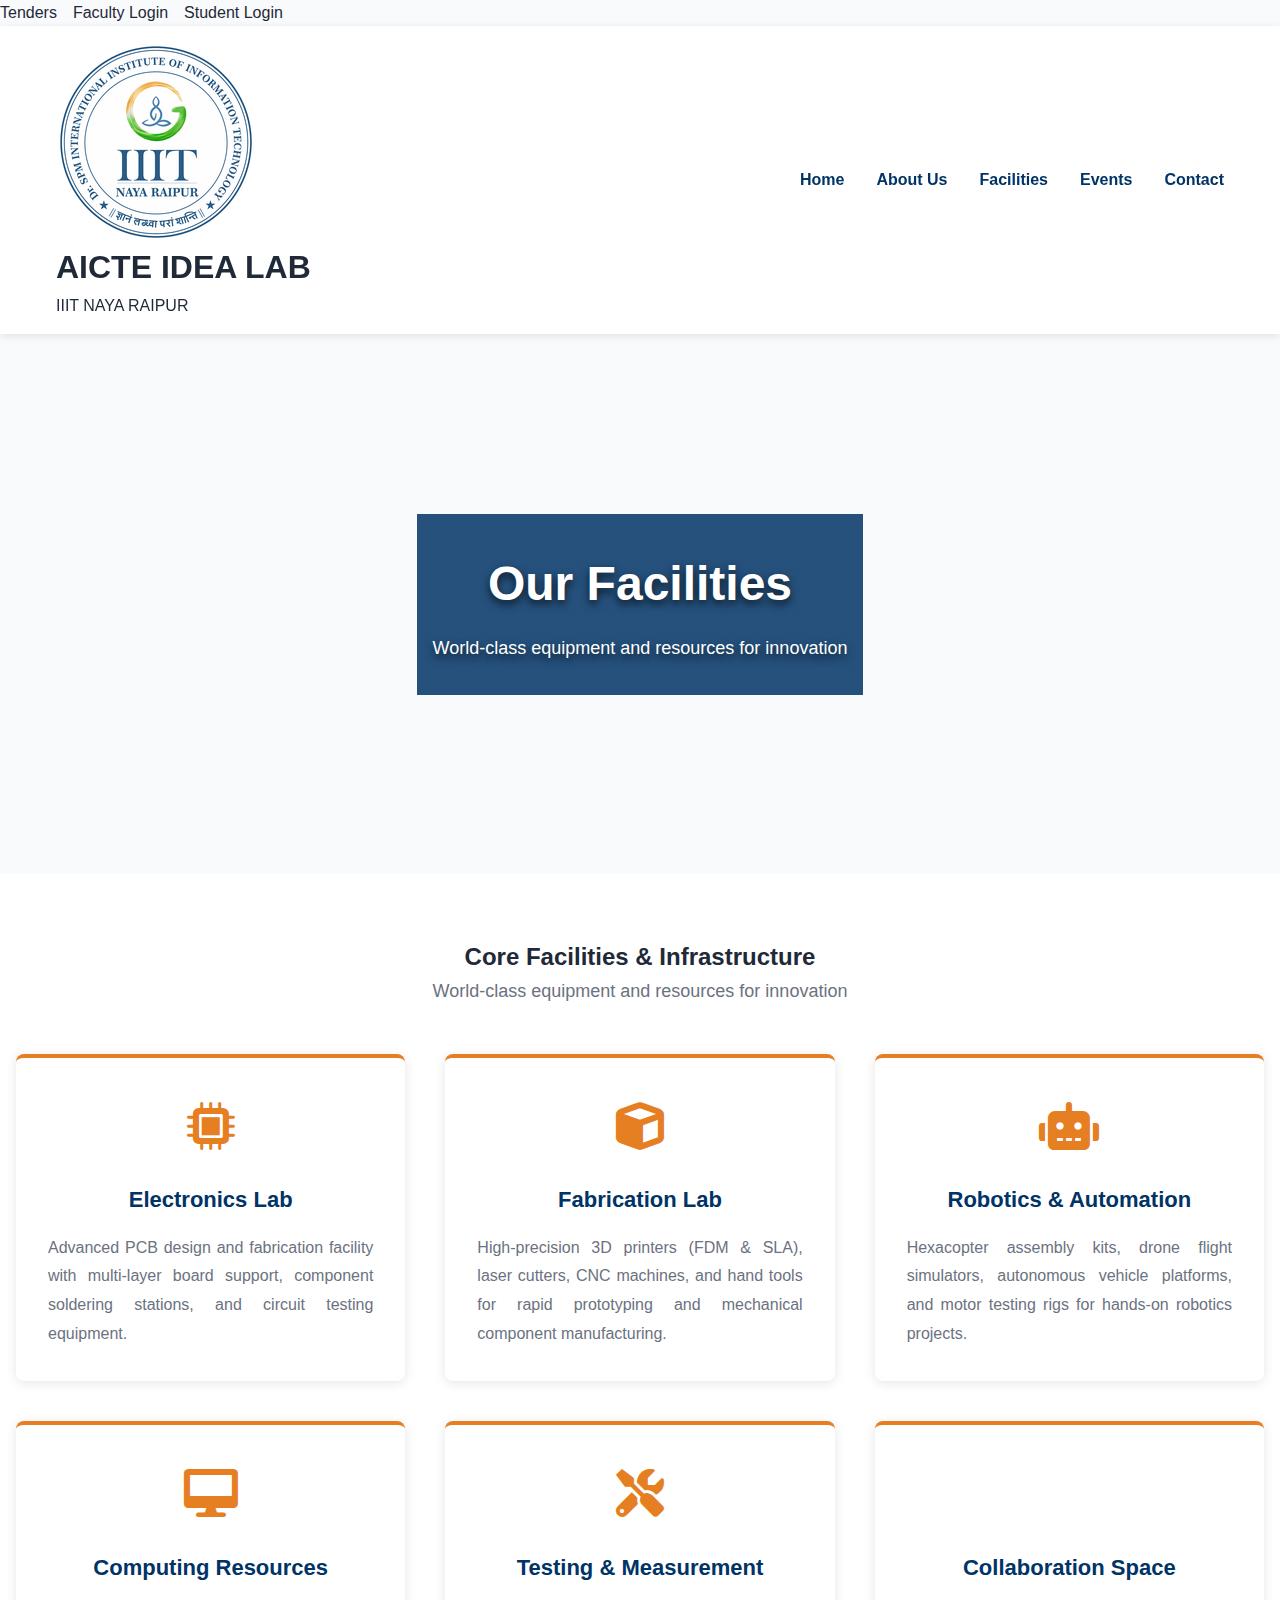
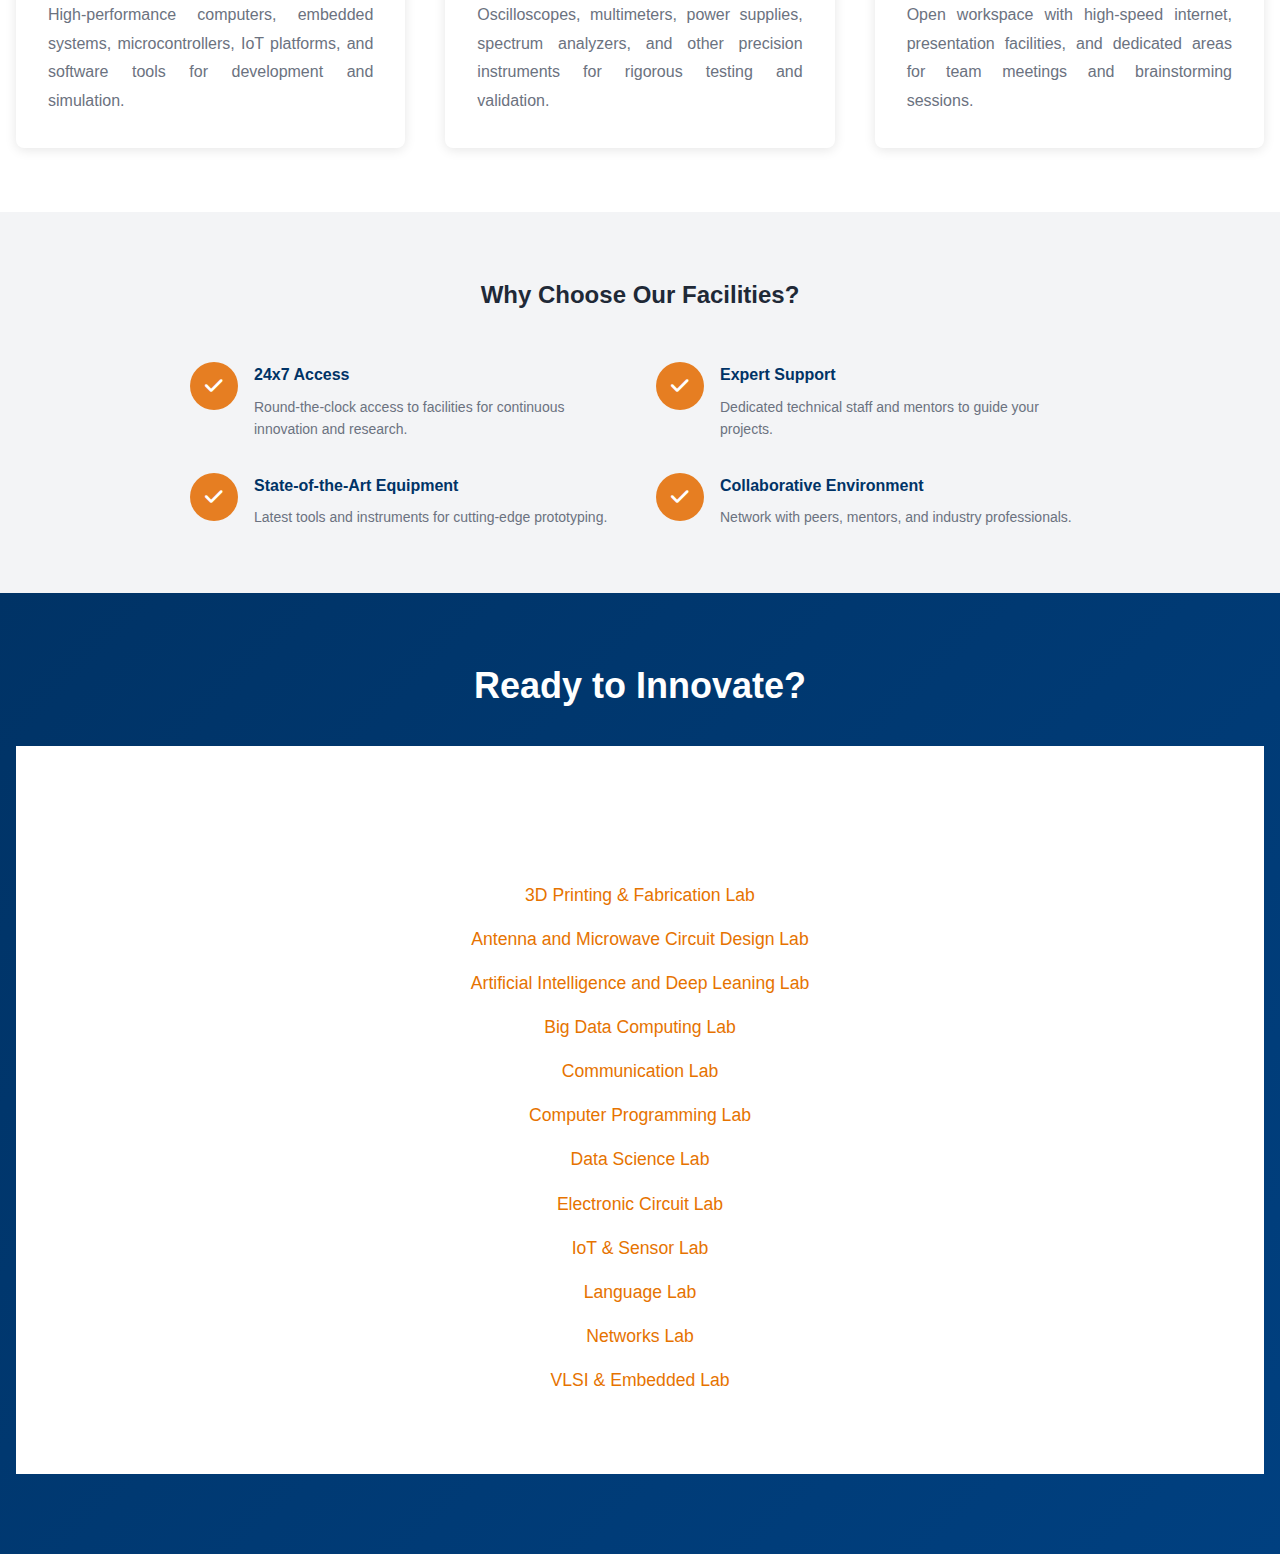
<file: facilities.html>
<!DOCTYPE html>
<html lang="en">
<head>
    <meta charset="UTF-8">
    <meta name="viewport" content="width=device-width, initial-scale=1.0">
    <title>Facilities | AICTE IDEA Lab | IIIT-NR</title>
    <link rel="stylesheet" href="styles.css">
    <link rel="stylesheet" href="https://cdnjs.cloudflare.com/ajax/libs/font-awesome/6.0.0/css/all.min.css" media="print" onload="this.media='all'">
    <noscript><link rel="stylesheet" href="https://cdnjs.cloudflare.com/ajax/libs/font-awesome/6.0.0/css/all.min.css"></noscript>
</head>
<body>

    <!-- Top Bar -->
    <div class="top-bar">
        <div class="container">
            <div style="display: flex; justify-content: space-between; align-items: center;">
                <div style="display: none;">
                    <i class="fas fa-envelope" style="margin-right: 0.5rem;"></i> idealab@iiitnr.edu.in | <i class="fas fa-phone" style="margin-left: 1rem; margin-right: 0.5rem;"></i> +91-771-2474101
                </div>
                <div style="display: flex; gap: 1rem;">
                    <a href="#" style="color: inherit; text-decoration: none; transition: color 0.3s;">Tenders</a>
                    <a href="#" style="color: inherit; text-decoration: none; transition: color 0.3s;">Faculty Login</a>
                    <a href="#" style="color: inherit; text-decoration: none; transition: color 0.3s;">Student Login</a>
                </div>
            </div>
        </div>
    </div>

    <!-- Header -->
    <header>
        <div class="header-container">
            <div class="logo-section">
                <img src="iiitlogo.png" alt="IIIT-NR Logo">
                <div class="logo-divider"></div>
                <div class="logo-text">
                    <h1>AICTE IDEA LAB</h1>
                    <p>IIIT NAYA RAIPUR</p>
                </div>
            </div>

            <nav>
                <a href="index.html">Home</a>
                <a href="about.html">About Us</a>
                <a href="facilities.html">Facilities</a>
                <a href="index.html#events">Events</a>
                <a href="index.html#contact">Contact</a>
            </nav>

            <button class="hamburger"><i class="fas fa-bars"></i></button>
        </div>
    </header>

    <!-- Page Header -->
    <section class="hero-section" style="background-image: url('https://www.iiitnr.ac.in/sites/default/files/styles/slider_image/public/slider_images/slider3.jpg'); height: 300px;">
        <div class="hero-overlay" style="background: linear-gradient(rgba(0, 51, 102, 0.85), rgba(0, 51, 102, 0.85));">
            <h1>Our Facilities</h1>
            <p>World-class equipment and resources for innovation</p>
        </div>
    </section>

    <!-- Facilities Content -->
    <section style="padding: 4rem 1rem; background-color: white;">
        <div class="container">
            <h2 class="section-title" style="text-align: center;">Core Facilities & Infrastructure</h2>
            <div class="underline" style="margin-left: auto; margin-right: auto;"></div>
            <p style="text-align: center; color: var(--text-light); font-size: 1.125rem; margin-bottom: 3rem; max-width: 700px; margin-left: auto; margin-right: auto;">
                World-class equipment and resources for innovation
            </p>

              
            <div style="display: grid; grid-template-columns: repeat(auto-fit, minmax(320px, 1fr)); gap: 2.5rem;">
                
                <!-- Electronics Lab -->
                <div style="padding: 2rem; background-color: white; border-radius: 0.5rem; box-shadow: 0 2px 12px rgba(0, 0, 0, 0.1); border-top: 4px solid var(--iiit-accent); transition: all 0.3s ease;">
                    <div style="font-size: 3rem; color: var(--iiit-accent); margin-bottom: 1rem; text-align: center;">
                        <i class="fas fa-microchip"></i>
                    </div>
                    <h3 style="font-size: 1.375rem; font-weight: 700; color: var(--iiit-blue); margin-bottom: 1rem; text-align: center;">Electronics Lab</h3>
                    <p style="color: var(--text-light); line-height: 1.8; text-align: justify;">
                        Advanced PCB design and fabrication facility with multi-layer board support, component soldering stations, and circuit testing equipment.
                    </p>
                </div>

                <!-- Fabrication Lab -->
                <div style="padding: 2rem; background-color: white; border-radius: 0.5rem; box-shadow: 0 2px 12px rgba(0, 0, 0, 0.1); border-top: 4px solid var(--iiit-accent); transition: all 0.3s ease;">
                    <div style="font-size: 3rem; color: var(--iiit-accent); margin-bottom: 1rem; text-align: center;">
                        <i class="fas fa-cube"></i>
                    </div>
                    <h3 style="font-size: 1.375rem; font-weight: 700; color: var(--iiit-blue); margin-bottom: 1rem; text-align: center;">Fabrication Lab</h3>
                    <p style="color: var(--text-light); line-height: 1.8; text-align: justify;">
                        High-precision 3D printers (FDM & SLA), laser cutters, CNC machines, and hand tools for rapid prototyping and mechanical component manufacturing.
                    </p>
                </div>

                <!-- Robotics & Automation -->
                <div style="padding: 2rem; background-color: white; border-radius: 0.5rem; box-shadow: 0 2px 12px rgba(0, 0, 0, 0.1); border-top: 4px solid var(--iiit-accent); transition: all 0.3s ease;">
                    <div style="font-size: 3rem; color: var(--iiit-accent); margin-bottom: 1rem; text-align: center;">
                        <i class="fas fa-robot"></i>
                    </div>
                    <h3 style="font-size: 1.375rem; font-weight: 700; color: var(--iiit-blue); margin-bottom: 1rem; text-align: center;">Robotics & Automation</h3>
                    <p style="color: var(--text-light); line-height: 1.8; text-align: justify;">
                        Hexacopter assembly kits, drone flight simulators, autonomous vehicle platforms, and motor testing rigs for hands-on robotics projects.
                    </p>
                </div>

                <!-- Computing Resources -->
                <div style="padding: 2rem; background-color: white; border-radius: 0.5rem; box-shadow: 0 2px 12px rgba(0, 0, 0, 0.1); border-top: 4px solid var(--iiit-accent); transition: all 0.3s ease;">
                    <div style="font-size: 3rem; color: var(--iiit-accent); margin-bottom: 1rem; text-align: center;">
                        <i class="fas fa-desktop"></i>
                    </div>
                    <h3 style="font-size: 1.375rem; font-weight: 700; color: var(--iiit-blue); margin-bottom: 1rem; text-align: center;">Computing Resources</h3>
                    <p style="color: var(--text-light); line-height: 1.8; text-align: justify;">
                        High-performance computers, embedded systems, microcontrollers, IoT platforms, and software tools for development and simulation.
                    </p>
                </div>

                <!-- Testing & Measurement -->
                <div style="padding: 2rem; background-color: white; border-radius: 0.5rem; box-shadow: 0 2px 12px rgba(0, 0, 0, 0.1); border-top: 4px solid var(--iiit-accent); transition: all 0.3s ease;">
                    <div style="font-size: 3rem; color: var(--iiit-accent); margin-bottom: 1rem; text-align: center;">
                        <i class="fas fa-tools"></i>
                    </div>
                    <h3 style="font-size: 1.375rem; font-weight: 700; color: var(--iiit-blue); margin-bottom: 1rem; text-align: center;">Testing & Measurement</h3>
                    <p style="color: var(--text-light); line-height: 1.8; text-align: justify;">
                        Oscilloscopes, multimeters, power supplies, spectrum analyzers, and other precision instruments for rigorous testing and validation.
                    </p>
                </div>

                <!-- Collaboration Space -->
                <div style="padding: 2rem; background-color: white; border-radius: 0.5rem; box-shadow: 0 2px 12px rgba(0, 0, 0, 0.1); border-top: 4px solid var(--iiit-accent); transition: all 0.3s ease;">
                    <div style="font-size: 3rem; color: var(--iiit-accent); margin-bottom: 1rem; text-align: center;">
                        <i class="fas fa-users-alt"></i>
                    </div>
                    <h3 style="font-size: 1.375rem; font-weight: 700; color: var(--iiit-blue); margin-bottom: 1rem; text-align: center;">Collaboration Space</h3>
                    <p style="color: var(--text-light); line-height: 1.8; text-align: justify;">
                        Open workspace with high-speed internet, presentation facilities, and dedicated areas for team meetings and brainstorming sessions.
                    </p>
                </div>

            </div>
        </div>
    </section>

    <!-- Benefits Section -->
    <section style="padding: 4rem 1rem; background-color: #f3f4f6;">
        <div class="container">
            <h2 class="section-title" style="text-align: center;">Why Choose Our Facilities?</h2>
            <div class="underline" style="margin-left: auto; margin-right: auto;"></div>

            <div style="display: grid; grid-template-columns: 1fr 1fr; gap: 2rem; margin-top: 3rem; max-width: 900px; margin-left: auto; margin-right: auto;">
                
                <div style="display: flex; gap: 1rem;">
                    <div style="flex-shrink: 0;">
                        <div style="width: 3rem; height: 3rem; background-color: var(--iiit-accent); border-radius: 50%; display: flex; align-items: center; justify-content: center; color: white; font-size: 1.25rem;">
                            <i class="fas fa-check"></i>
                        </div>
                    </div>
                    <div>
                        <h4 style="font-weight: 700; color: var(--iiit-blue); margin-bottom: 0.5rem;">24x7 Access</h4>
                        <p style="color: var(--text-light); font-size: 0.875rem;">Round-the-clock access to facilities for continuous innovation and research.</p>
                    </div>
                </div>

                <div style="display: flex; gap: 1rem;">
                    <div style="flex-shrink: 0;">
                        <div style="width: 3rem; height: 3rem; background-color: var(--iiit-accent); border-radius: 50%; display: flex; align-items: center; justify-content: center; color: white; font-size: 1.25rem;">
                            <i class="fas fa-check"></i>
                        </div>
                    </div>
                    <div>
                        <h4 style="font-weight: 700; color: var(--iiit-blue); margin-bottom: 0.5rem;">Expert Support</h4>
                        <p style="color: var(--text-light); font-size: 0.875rem;">Dedicated technical staff and mentors to guide your projects.</p>
                    </div>
                </div>

                <div style="display: flex; gap: 1rem;">
                    <div style="flex-shrink: 0;">
                        <div style="width: 3rem; height: 3rem; background-color: var(--iiit-accent); border-radius: 50%; display: flex; align-items: center; justify-content: center; color: white; font-size: 1.25rem;">
                            <i class="fas fa-check"></i>
                        </div>
                    </div>
                    <div>
                        <h4 style="font-weight: 700; color: var(--iiit-blue); margin-bottom: 0.5rem;">State-of-the-Art Equipment</h4>
                        <p style="color: var(--text-light); font-size: 0.875rem;">Latest tools and instruments for cutting-edge prototyping.</p>
                    </div>
                </div>

                <div style="display: flex; gap: 1rem;">
                    <div style="flex-shrink: 0;">
                        <div style="width: 3rem; height: 3rem; background-color: var(--iiit-accent); border-radius: 50%; display: flex; align-items: center; justify-content: center; color: white; font-size: 1.25rem;">
                            <i class="fas fa-check"></i>
                        </div>
                    </div>
                    <div>
                        <h4 style="font-weight: 700; color: var(--iiit-blue); margin-bottom: 0.5rem;">Collaborative Environment</h4>
                        <p style="color: var(--text-light); font-size: 0.875rem;">Network with peers, mentors, and industry professionals.</p>
                    </div>
                </div>

            </div>
        </div>
    </section>

    <!-- Call to Action -->
    <section style="padding: 4rem 1rem; background: linear-gradient(135deg, var(--iiit-blue), #004080); color: white;">
        <div class="container" style="text-align: center;">
            <h2 style="font-size: 2.25rem; font-weight: 700; margin-bottom: 1rem;">Ready to Innovate?</h2>
            <p style="font-size: 1.125rem; margin-bottom: 2rem; max-width: 600px; margin-left: auto; margin-right: auto; opacity: 0.95;">

                <section style="padding: 4rem 1rem; background-color: white;">
                    <div class="container">
                        <h2 class="section-title" style="text-align: center;">Facilities</h2>
                        <div class="underline" style="margin-left: auto; margin-right: auto;"></div>
                        <ul style="list-style: none; padding: 0; max-width: 400px; margin: 2rem auto 0 auto;">
                            <li style="color: #e67300; font-size: 1.1rem; margin-bottom: 1rem;"><a style="color: #e67300; text-decoration: none;" href="#">3D Printing &amp; Fabrication Lab</a></li>
                            <li style="color: #e67300; font-size: 1.1rem; margin-bottom: 1rem;"><a style="color: #e67300; text-decoration: none;" href="#">Antenna and Microwave Circuit Design Lab</a></li>
                            <li style="color: #e67300; font-size: 1.1rem; margin-bottom: 1rem;"><a style="color: #e67300; text-decoration: none;" href="#">Artificial Intelligence and Deep Leaning Lab</a></li>
                            <li style="color: #e67300; font-size: 1.1rem; margin-bottom: 1rem;"><a style="color: #e67300; text-decoration: none;" href="#">Big Data Computing Lab</a></li>
                            <li style="color: #e67300; font-size: 1.1rem; margin-bottom: 1rem;"><a style="color: #e67300; text-decoration: none;" href="#">Communication Lab</a></li>
                            <li style="color: #e67300; font-size: 1.1rem; margin-bottom: 1rem;"><a style="color: #e67300; text-decoration: none;" href="#">Computer Programming Lab</a></li>
                            <li style="color: #e67300; font-size: 1.1rem; margin-bottom: 1rem;"><a style="color: #e67300; text-decoration: none;" href="#">Data Science Lab</a></li>
                            <li style="color: #e67300; font-size: 1.1rem; margin-bottom: 1rem;"><a style="color: #e67300; text-decoration: none;" href="#">Electronic Circuit Lab</a></li>
                            <li style="color: #e67300; font-size: 1.1rem; margin-bottom: 1rem;"><a style="color: #e67300; text-decoration: none;" href="#">IoT &amp; Sensor Lab</a></li>
                            <li style="color: #e67300; font-size: 1.1rem; margin-bottom: 1rem;"><a style="color: #e67300; text-decoration: none;" href="#">Language Lab</a></li>
                            <li style="color: #e67300; font-size: 1.1rem; margin-bottom: 1rem;"><a style="color: #e67300; text-decoration: none;" href="#">Networks Lab</a></li>
                            <li style="color: #e67300; font-size: 1.1rem; margin-bottom: 1rem;"><a style="color: #e67300; text-decoration: none;" href="#">VLSI &amp; Embedded Lab</a></li>
                        </ul>
                    </div>
                </section>
                <p style="margin-top: 1rem;">
</file>
<file: styles.css>
/* ========================================
   AICTE IDEA LAB - Main Stylesheet (Fixed)
   ======================================== */

:root {
    --iiit-blue: #003366;
    --iiit-accent: #e67e22;
    --text-dark: #1f2937;
    --text-light: #6b7280;
    --border-light: #e5e7eb;
    --bg-light: #f9fafb;
}

* {
    margin: 0;
    padding: 0;
    box-sizing: border-box;
}

body {
    font-family: -apple-system, BlinkMacSystemFont, 'Segoe UI', Roboto, 'Helvetica Neue', Arial, sans-serif;
    color: var(--text-dark);
    background-color: var(--bg-light);
    line-height: 1.6;
}

/* ========================================
   HEADER / NAV (Mobile Fix)
   ======================================== */

header {
    background: white;
    position: sticky;
    top: 0;
    z-index: 100;
    box-shadow: 0 2px 8px rgba(0,0,0,.1);
}

.header-container {
    max-width: 1200px;
    margin: auto;
    padding: 1rem;
    display: flex;
    justify-content: space-between;
    align-items: center;
}

nav {
    display: flex;
    gap: 2rem;
    font-weight: 600;
}

nav a {
    color: var(--iiit-blue);
    text-decoration: none;
    position: relative;
}

.hamburger {
    display: none;
    font-size: 1.75rem;
    background: none;
    border: none;
}

@media(max-width: 768px) {
    nav {
        display: none;
        position: absolute;
        top: 100%;
        right: 1rem;
        flex-direction: column;
        gap: 1rem;
        background: white;
        padding: 1rem;
        border-radius: 8px;
        width: 200px;
        box-shadow: 0 4px 20px rgba(0,0,0,.15);
    }
    nav.nav-open { display: flex; }
    .hamburger { display: block; }
}

/* ========================================
   HERO SECTION (Video + Mobile Fix)
   ======================================== */

.hero-section {
    position: relative;
    width: 100%;
    min-height: 60vh;
    display: flex;
    justify-content: center;
    align-items: center;
    overflow: hidden;
}

.hero-section video {
    position: absolute;
    inset: 0;
    width: 100%;
    height: 100%;
    object-fit: cover;
}

.hero-overlay {
    position: relative;
    z-index: 5;
    padding: 2rem 1rem;
    text-align: center;
    color: white;
    text-shadow: 0 4px 8px rgba(0,0,0,.7);
}

.hero-overlay h1 {
    font-size: 3rem;
    font-weight: 700;
    margin-bottom: .75rem;
}

.hero-overlay p {
    font-size: 1.125rem;
    max-width: 700px;
    margin: auto;
}

@media(max-width:768px) {
    .hero-section { min-height: 45vh; }
    .hero-overlay h1 { font-size: 1.7rem; }
    .hero-overlay p { font-size: .9rem; }
}

/* ========================================
   GRID FIXES (Benefits / About / Vision)
   ======================================== */

.two-col,
.benefits-grid,
.about-content,
.vision-grid {
    display: grid;
    grid-template-columns: 1fr 1fr;
    gap: 2rem;
}

@media(max-width:768px) {
    .two-col,
    .benefits-grid,
    .about-content,
    .vision-grid {
        grid-template-columns: 1fr;
    }
}

/* ========================================
   IMAGE + VIDEO SCALING FIX
   ======================================== */

img, video {
    max-width: 100%;
    height: auto;
    display: block;
    border-radius: inherit;
}

/* ========================================
   FOOTER (Ok Responsive)
   ======================================== */

.footer-content {
    max-width: 1200px;
    margin: auto;
    display: grid;
    gap: 2rem;
    grid-template-columns: repeat(auto-fit, minmax(250px,1fr));
}

@media(max-width:640px) {
    .footer-content { grid-template-columns: 1fr; }
}
</file>
